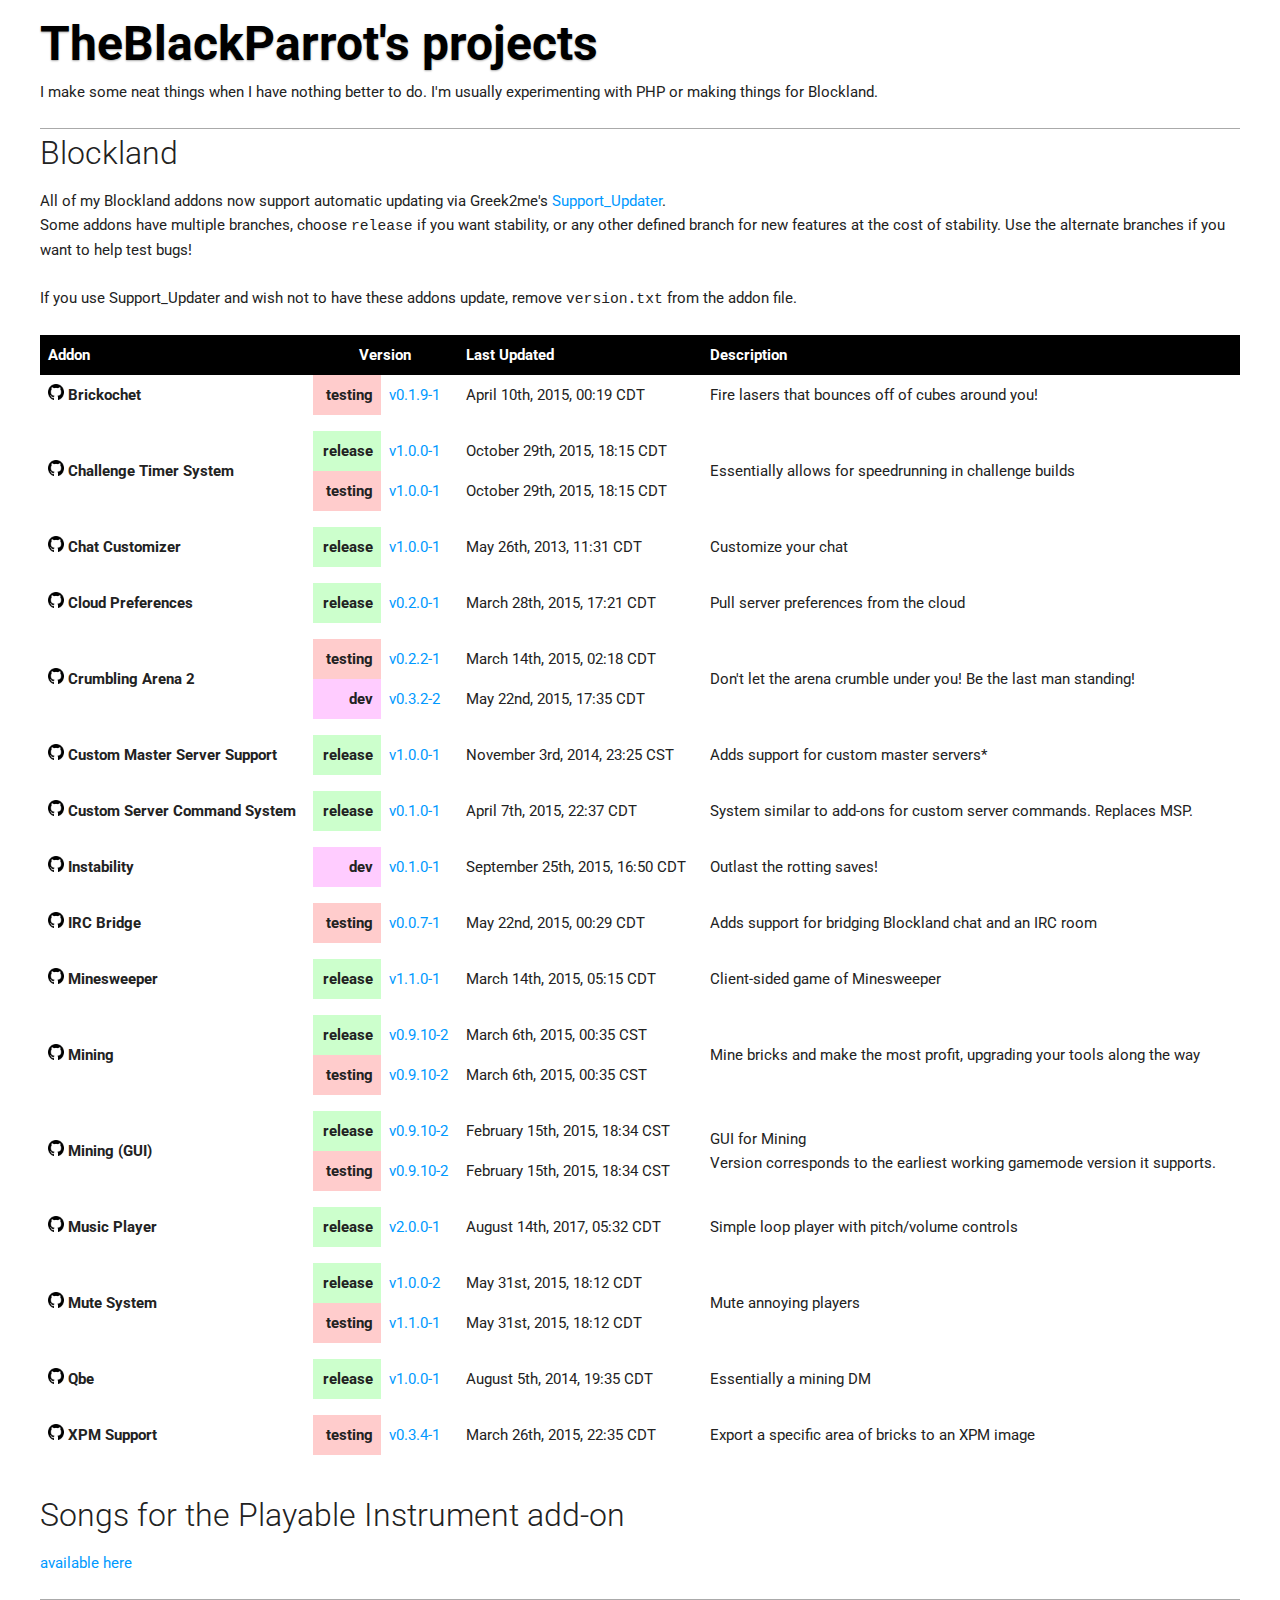
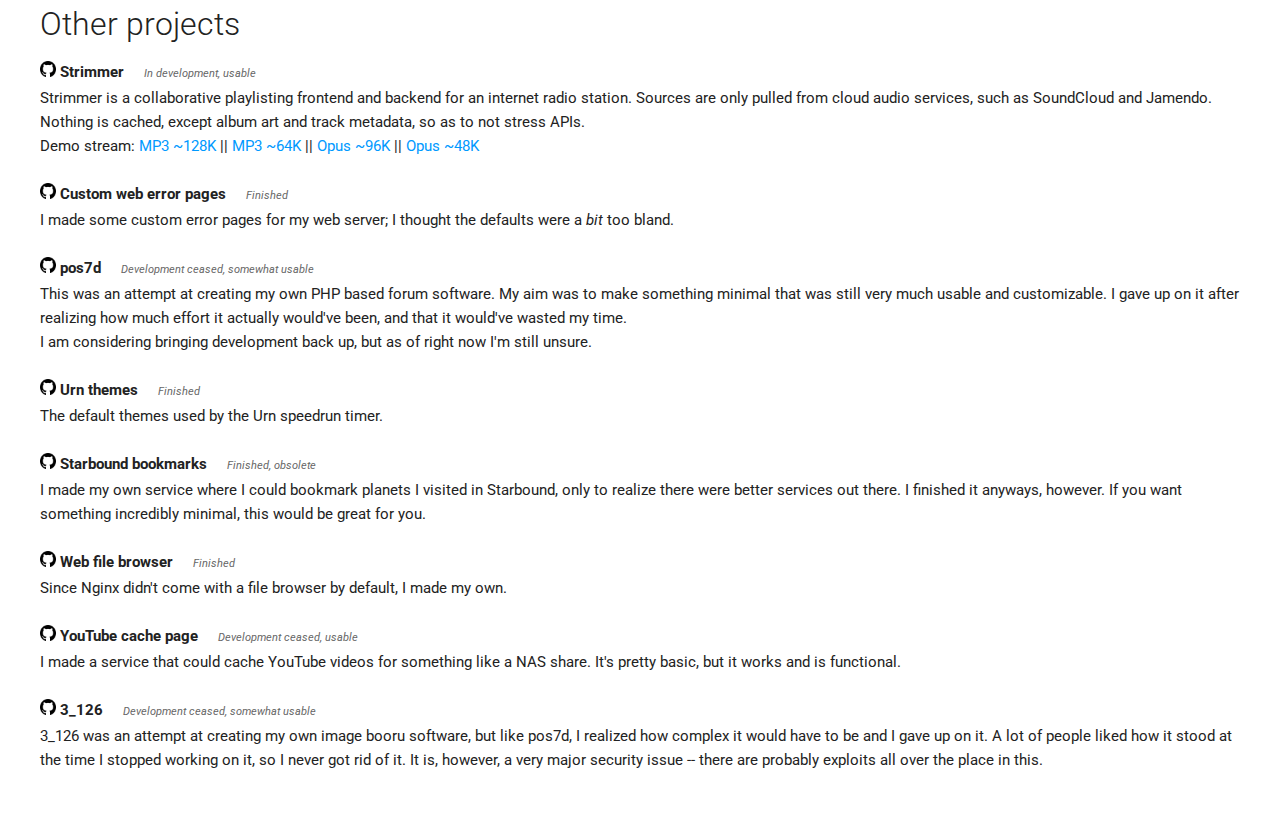
<file: index.html>
<html>

<head>
	<meta http-equiv="cache-control" content="max-age=0" />
	<meta http-equiv="cache-control" content="no-cache" />
	<meta http-equiv="expires" content="0" />
	<meta http-equiv="expires" content="Tue, 01 Jan 1980 1:00:00 GMT" />
	<meta http-equiv="pragma" content="no-cache" />
	<title>TheBlackParrot's projects</title>
	<link rel="stylesheet" type="text/css" href="css/reset.css"/>
	<link rel="stylesheet" type="text/css" href="css/main.css"/>
	<meta charset="UTF-8"/>
</head>

<body>
	<div class="wrapper">
		<div class="content">
			<h1>TheBlackParrot's projects</h1>
			<p>I make some neat things when I have nothing better to do. I'm usually experimenting with PHP or making things for Blockland.</p>
			<hr/>
			<h2>Blockland</h2>
			<p>All of my Blockland addons now support automatic updating via Greek2me's <a href="http://forum.blockland.us/index.php?topic=255382.0">Support_Updater</a>.<br/>Some addons have multiple branches, choose <tt>release</tt> if you want stability, or any other defined branch for new features at the cost of stability. Use the alternate branches if you want to help test bugs!</p>
			<p>If you use Support_Updater and wish not to have these addons update, remove <tt>version.txt</tt> from the addon file.</p>
			<table>
				<tr>
					<td>Addon</td>
					<td colspan="2" style="text-align: center;">Version</td>
					<td>Last Updated</td>
					<td>Description</td>
				</tr>
				<tr>
					<td><a href="https://github.com/TheBlackParrot/blockland-brickochet"><img src="images/gh-icon.png"/></a> <strong>Brickochet</strong></td>
					<td class="testing-br">testing</td>
					<td><a href="blockland-repo/brickochet/testing/Gamemode_Brickochet.zip">v0.1.9-1</a></td>
					<td>April 10th, 2015, 00:19 CDT</td>
					<td>Fire lasers that bounces off of cubes around you!</td>
				</tr>
				<tr>
					<td></td>
				</tr>
				<tr>
					<td rowspan="2"><a href="https://github.com/TheBlackParrot/blockland-challenge-timer"><img src="images/gh-icon.png"/></a> <strong>Challenge Timer System</strong></td>
					<td class="release-br">release</td>
					<td><a href="blockland-repo/challengetimer/release/Server_ChallengeTimer.zip">v1.0.0-1</a></td>
					<td>October 29th, 2015, 18:15 CDT</td>
					<td rowspan="2">Essentially allows for speedrunning in challenge builds</td>
				</tr>
				<tr>
					<td class="testing-br">testing</td>
					<td><a href="blockland-repo/challengetimer/testing/Server_ChallengeTimer.zip">v1.0.0-1</a></td>
					<td>October 29th, 2015, 18:15 CDT</td>
				</tr>
				<tr>
					<td></td>
				</tr>
				<tr>
					<td><a href="https://github.com/TheBlackParrot/blockland-chat-customizer"><img src="images/gh-icon.png"/></a> <strong>Chat Customizer</strong></td>
					<td class="release-br">release</td>
					<td><a href="blockland-repo/chatcus/release/Client_CustomChat.zip">v1.0.0-1</a></td>
					<td>May 26th, 2013, 11:31 CDT</td>
					<td>Customize your chat</td>
				</tr>
				<tr>
					<td></td>
				</tr>
				<tr>
					<td><a href="https://github.com/TheBlackParrot/blockland-cloudprefs"><img src="images/gh-icon.png"/></a> <strong>Cloud Preferences</strong></td>
					<td class="release-br">release</td>
					<td><a href="blockland-repo/cloudprefs/release/Server_CloudPreferences.zip">v0.2.0-1</a></td>
					<td>March 28th, 2015, 17:21 CDT</td>
					<td>Pull server preferences from the cloud</td>
				</tr>
				<tr>
					<td></td>
				</tr>
				<tr>
					<td rowspan="2"><a href="https://github.com/TheBlackParrot/blockland-crumbling-arena"><img src="images/gh-icon.png"/></a> <strong>Crumbling Arena 2</strong></td>
					<td class="testing-br">testing</td>
					<td><a href="blockland-repo/crumble/testing/Gamemode_Crumbling_Arena_II.zip">v0.2.2-1</a></td>
					<td>March 14th, 2015, 02:18 CDT</td>
					<td rowspan="2">Don't let the arena crumble under you! Be the last man standing!</td>
				</tr>
				<tr>
					<td class="dev-br">dev</td>
					<td><a href="blockland-repo/crumble/dev/Gamemode_Crumbling_Arena_II.zip">v0.3.2-2</a></td>
					<td>May 22nd, 2015, 17:35 CDT</td>
				</tr>
				<tr>
					<td></td>
				</tr>
				<tr>
					<td><a href="https://github.com/TheBlackParrot/blockland-master-server"><img src="images/gh-icon.png"/></a> <strong>Custom Master Server Support</strong></td>
					<td class="release-br">release</td>
					<td><a href="blockland-repo/customms-client/release/Script_CustomMS.zip">v1.0.0-1</a></td>
					<td>November 3rd, 2014, 23:25 CST</td>
					<td>Adds support for custom master servers<span title="PHP scripts are avilable on the GitHub repository">*</span></td>
				</tr>
				<tr>
					<td></td>
				</tr>
				<tr>
					<td><a href="https://github.com/TheBlackParrot/blockland-cscs"><img src="images/gh-icon.png"/></a> <strong>Custom Server Command System</strong></td>
					<td class="release-br">release</td>
					<td><a href="blockland-repo/cscs/release/Server_CustomServerCommandSystem.zip">v0.1.0-1</a></td>
					<td>April 7th, 2015, 22:37 CDT</td>
					<td>System similar to add-ons for custom server commands. Replaces MSP.</td>
				</tr>
				<tr>
					<td></td>
				</tr>
				<tr>
					<td><a href="https://github.com/TheBlackParrot/blockland-instability"><img src="images/gh-icon.png"/></a> <strong>Instability</strong></td>
					<td class="dev-br">dev</td>
					<td><a href="blockland-repo/instability/dev/Gamemode_Instability.zip">v0.1.0-1</a></td>
					<td>September 25th, 2015, 16:50 CDT</td>
					<td>Outlast the rotting saves!</td>
				</tr>
				<tr>
					<td></td>
				</tr>
				<tr>
					<td><a href="https://github.com/TheBlackParrot/blockland-irc-bridge"><img src="images/gh-icon.png"/></a> <strong>IRC Bridge</strong></td>
					<td class="testing-br">testing</td>
					<td><a href="blockland-repo/irc/testing/Server_IRCBridge.zip">v0.0.7-1</a></td>
					<td>May 22nd, 2015, 00:29 CDT</td>
					<td>Adds support for bridging Blockland chat and an IRC room</td>
				</tr>
				<tr>
					<td></td>
				</tr>
				<tr>
					<td><a href="https://github.com/TheBlackParrot/blockland-minesweeper"><img src="images/gh-icon.png"/></a> <strong>Minesweeper</strong></td>
					<td class="release-br">release</td>
					<td><a href="blockland-repo/mines/release/Client_Mines.zip">v1.1.0-1</a></td>
					<td>March 14th, 2015, 05:15 CDT</td>
					<td>Client-sided game of Minesweeper</td>
				</tr>
				<tr>
					<td></td>
				</tr>
				<tr>
					<td rowspan="2"><a href="https://github.com/TheBlackParrot/blockland-mining"><img src="images/gh-icon.png"/></a> <strong>Mining</strong></td>
					<td class="release-br">release</td>
					<td><a href="blockland-repo/mining/release/Gamemode_Mining.zip">v0.9.10-2</a></td>
					<td>March 6th, 2015, 00:35 CST</td>
					<td rowspan="2">Mine bricks and make the most profit, upgrading your tools along the way</td>
				</tr>
				<tr>
					<td class="testing-br">testing</td>
					<td><a href="blockland-repo/mining/testing/Gamemode_Mining.zip">v0.9.10-2</a></td>
					<td>March 6th, 2015, 00:35 CST</td>
				</tr>
				<tr>
					<td></td>
				</tr>
				<tr>
					<td rowspan="2"><a href="https://github.com/TheBlackParrot/blockland-mining-gui"><img src="images/gh-icon.png"/></a> <strong>Mining (GUI)</strong></td>
					<td class="release-br">release</td>
					<td><a href="blockland-repo/mining/release/Client_Mining.zip">v0.9.10-2</a></td>
					<td>February 15th, 2015, 18:34 CST</td>
					<td rowspan="2">GUI for Mining<br/>Version corresponds to the earliest working gamemode version it supports.</td>
				</tr>
				<tr>
					<td class="testing-br">testing</td>
					<td><a href="blockland-repo/mining/testing/Client_Mining.zip">v0.9.10-2</a></td>
					<td>February 15th, 2015, 18:34 CST</td>
				</tr>
				<tr>
					<td></td>
				</tr>
				<tr>
					<td><a href="https://github.com/TheBlackParrot/blockland-music-player"><img src="images/gh-icon.png"/></a> <strong>Music Player</strong></td>
					<td class="release-br">release</td>
					<td><a href="blockland-repo/musicplayer/release/Client_MusicPlayer.zip">v2.0.0-1</a></td>
					<td>August 14th, 2017, 05:32 CDT</td>
					<td>Simple loop player with pitch/volume controls</td>
				</tr>
				<tr>
					<td></td>
				</tr>
				<tr>
					<td rowspan="2"><a href="https://github.com/TheBlackParrot/blockland-mute-system"><img src="images/gh-icon.png"/></a> <strong>Mute System</strong></td>
					<td class="release-br">release</td>
					<td><a href="blockland-repo/mute/release/Server_Mute.zip">v1.0.0-2</a></td>
					<td>May 31st, 2015, 18:12 CDT</td>
					<td rowspan="2">Mute annoying players</td>
				</tr>
				<tr>
					<td class="testing-br">testing</td>
					<td><a href="blockland-repo/mute/testing/Server_Mute.zip">v1.1.0-1</a></td>
					<td>May 31st, 2015, 18:12 CDT</td>
				</tr>
				<tr>
					<td></td>
				</tr>
				<tr>
					<td><a href="https://github.com/TheBlackParrot/blockland-qbe"><img src="images/gh-icon.png"/></a> <strong>Qbe</strong></td>
					<td class="release-br">release</td>
					<td><a href="blockland-repo/qbe/testing/Gamemode_Qbe.zip">v1.0.0-1</a></td>
					<td>August 5th, 2014, 19:35 CDT</td>
					<td>Essentially a mining DM</td>
				</tr>
				<tr>
					<td></td>
				</tr>
				<tr>
					<td><a href="https://github.com/TheBlackParrot/blockland-xpm"><img src="images/gh-icon.png"/></a> <strong>XPM Support</strong></td>
					<td class="testing-br">testing</td>
					<td><a href="blockland-repo/xpm/testing/System_XPMSupport.zip">v0.3.4-1</a></td>
					<td>March 26th, 2015, 22:35 CDT</td>
					<td>Export a specific area of bricks to an XPM image</td>
				</tr>
			</table><br/><br/>
			<h2>Songs for the Playable Instrument add-on</h2>
			<p>
				<a href="songs/index.html">available here</a>
			</p>
			<hr/>
			<h2>Other projects</h2>
			<p>
				<strong><a href="https://github.com/SwooshyCueb/strimmer"><img src="images/gh-icon.png"/></a> Strimmer</strong>
				<span class="note">In development, usable</span><br/>
				Strimmer is a collaborative playlisting frontend and backend for an internet radio station. Sources are only pulled from cloud audio services, such as SoundCloud and Jamendo. Nothing is cached, except album art and track metadata, so as to not stress APIs.<br/>
				Demo stream: <a href="http://radio.theblackparrot.us:8000/stream.mp3">MP3 ~128K</a> || <a href="http://radio.theblackparrot.us:8000/streamlq.mp3">MP3 ~64K</a> || <a href="http://radio.radio.theblackparrot.us:8000/stream.opus">Opus ~96K</a> || <a href="http://radio.theblackparrot.us:8000/streamlq.opus">Opus ~48K</a>
			</p>
			<p>
				<strong><a href="https://github.com/TheBlackParrot/error-pages"><img src="images/gh-icon.png"/></a> Custom web error pages</strong>
				<span class="note">Finished</span><br/>
				I made some custom error pages for my web server; I thought the defaults were a <em>bit</em> too bland.
			</p>
			<p>
				<strong><a href="https://github.com/TheBlackParrot/pos7d"><img src="images/gh-icon.png"/></a> pos7d</strong>
				<span class="note">Development ceased, somewhat usable</span><br/>
				This was an attempt at creating my own PHP based forum software. My aim was to make something minimal that was still very much usable and customizable. I gave up on it after realizing how much effort it actually would've been, and that it would've wasted my time.<br/>
				I am considering bringing development back up, but as of right now I'm still unsure.
			</p>
			<p>
				<strong><a href="https://github.com/TheBlackParrot/urn-themes"><img src="images/gh-icon.png"/></a> Urn themes</strong>
				<span class="note">Finished</span><br/>
				The default themes used by the Urn speedrun timer.
			</p>
			<p>
				<strong><a href="https://github.com/TheBlackParrot/starbound-bookmarks"><img src="images/gh-icon.png"/></a> Starbound bookmarks</strong>
				<span class="note">Finished, obsolete</span><br/>
				I made my own service where I could bookmark planets I visited in Starbound, only to realize there were better services out there. I finished it anyways, however. If you want something incredibly minimal, this would be great for you.
			</p>
			<p>
				<strong><a href="https://github.com/TheBlackParrot/file-hierarchy-thing"><img src="images/gh-icon.png"/></a> Web file browser</strong>
				<span class="note">Finished</span><br/>
				Since Nginx didn't come with a file browser by default, I made my own.
			</p>
			<p>
				<strong><a href="https://github.com/TheBlackParrot/youtube-cache-page"><img src="images/gh-icon.png"/></a> YouTube cache page</strong>
				<span class="note">Development ceased, usable</span><br/>
				I made a service that could cache YouTube videos for something like a NAS share. It's pretty basic, but it works and is functional.
			</p>
			<p>
				<strong><a href="https://github.com/TheBlackParrot/3_126"><img src="images/gh-icon.png"/></a> 3_126</strong>
				<span class="note">Development ceased, somewhat usable</span><br/>
				3_126 was an attempt at creating my own image booru software, but like pos7d, I realized how complex it would have to be and I gave up on it. A lot of people liked how it stood at the time I stopped working on it, so I never got rid of it. It is, however, a very major security issue -- there are probably exploits all over the place in this.
			</p>
		</div>
	</div>
</body>

</html>
</file>
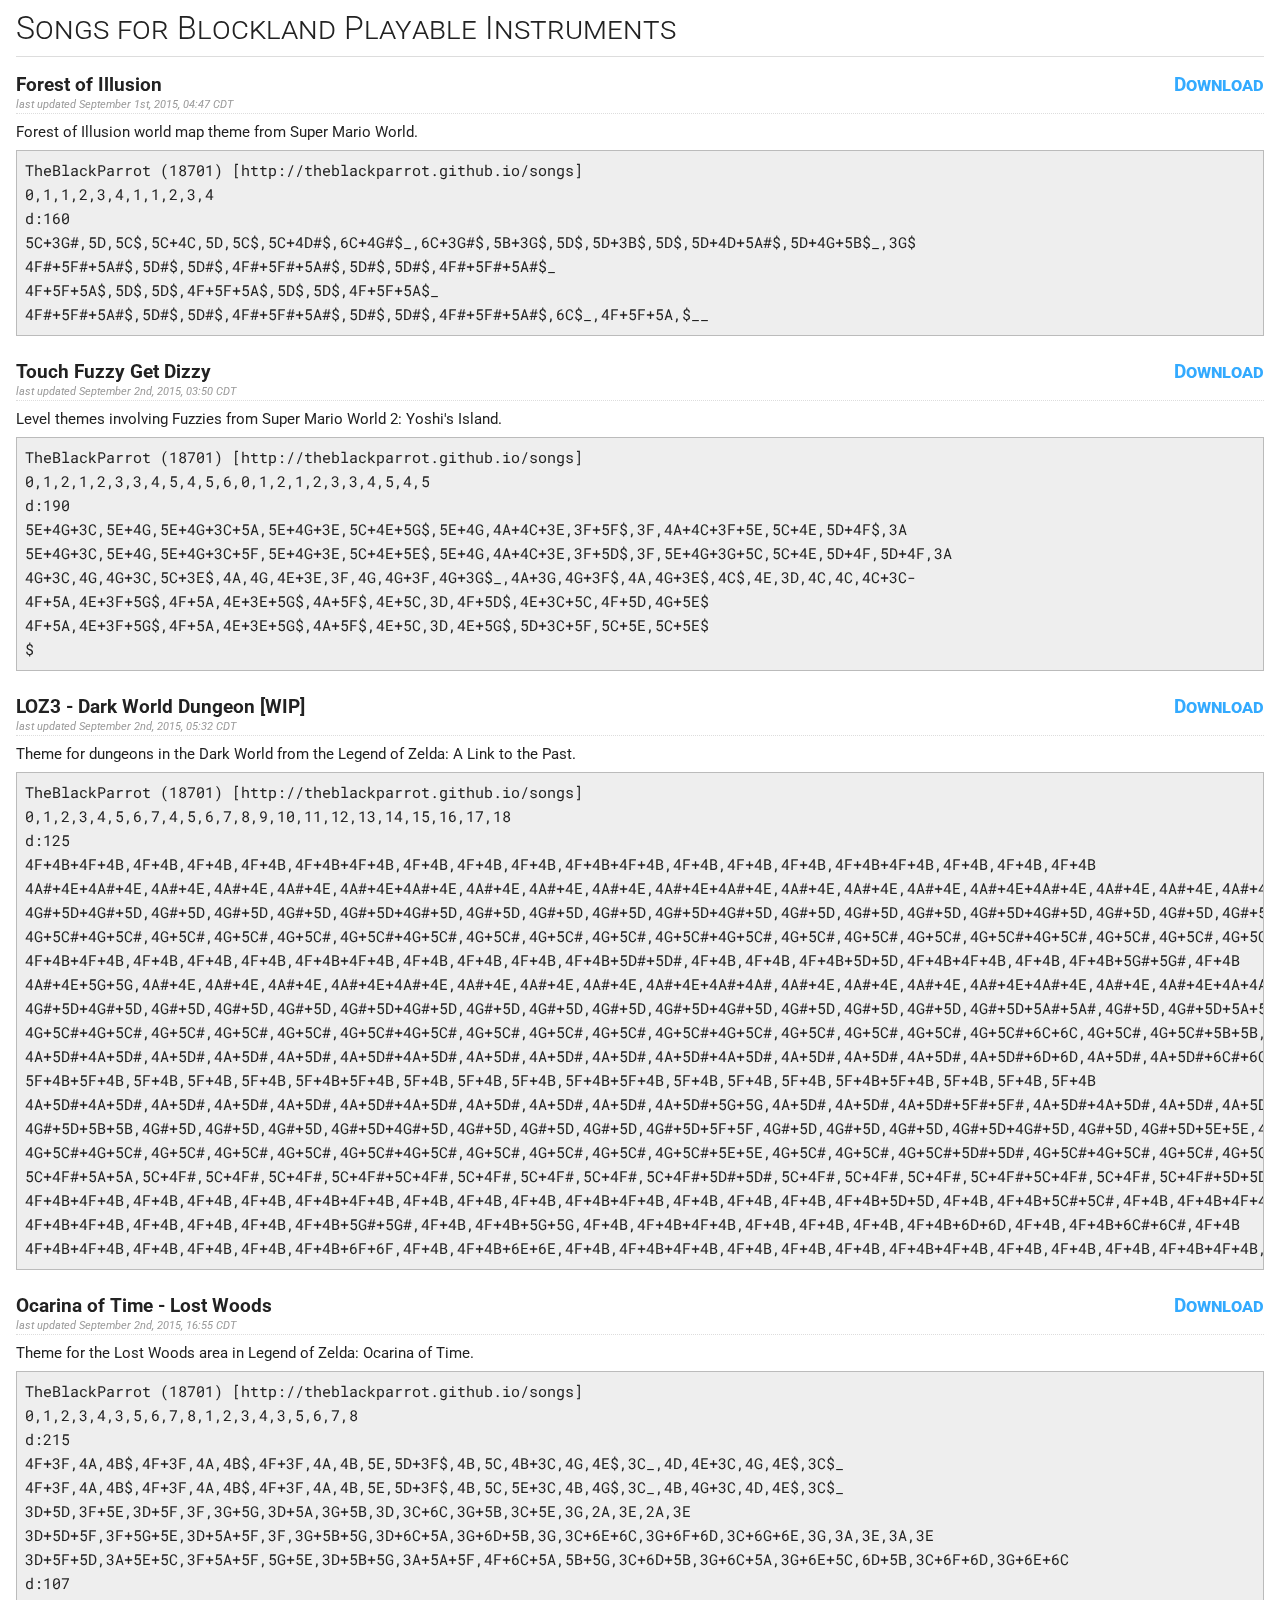
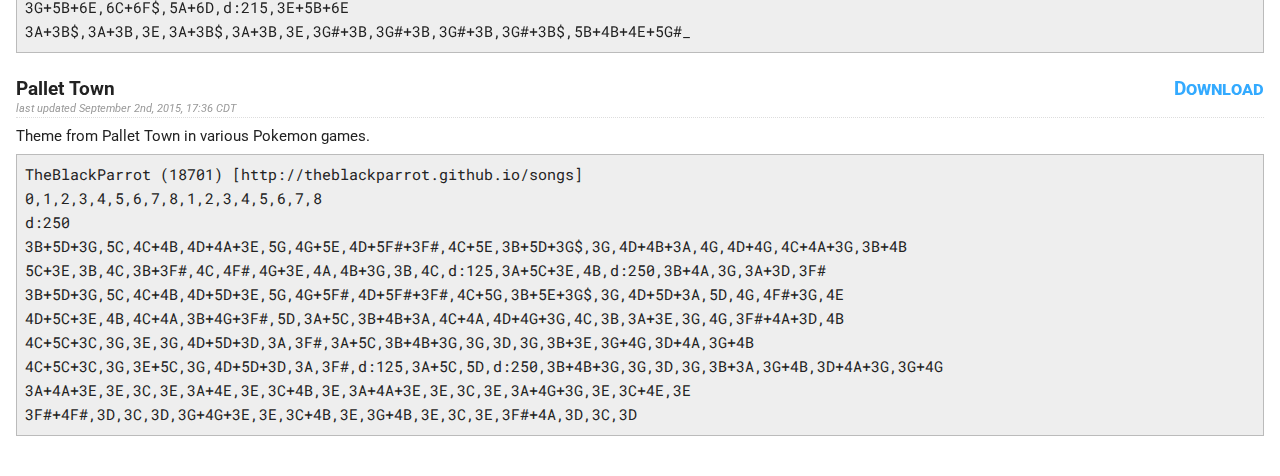
<file: songs/index.html>
<html>

<head>
	<link rel="stylesheet" type="text/css" href="../css/reset.css">
	<link rel="stylesheet" type="text/css" href="css/main.css">

	<meta charset="UTF-8">

	<script type="text/javascript" src="js/jquery-1.11.3.min.js"></script>
	<script type="text/javascript" src="js/scripts.js"></script>
</head>

<body>
	<div class="wrapper">
		<h1>Songs for Blockland Playable Instruments</h1>
		<div class="list">
		</div>
	</div>
</body>

</html>
</file>
<file: css/main.css>
@import url(http://fonts.googleapis.com/css?family=Roboto:400,700,300);

body {
	font-family: "Roboto", sans-serif;
	font-size: 11pt;
	line-height: 18pt;
	color: #222;
}
.wrapper {
	width: 1200px;
	margin: auto;
	padding: 32px;
}

h1 {
	font-size: 36pt;
	font-weight: 700;
	text-shadow: 0px 1px 2px rgba(0,0,0,0.33);
	color: #000;
	margin-bottom: 24px;
}
h2 {
	font-size: 24pt;
	font-weight: 300;
	margin-bottom: 24px;
}
p {
	margin-bottom: 24px;
}
hr {
	border: 0;
	border-bottom: 1px solid #aaa;
	margin-bottom: 12px;
	margin-top: 12px;
}
strong {
	font-weight: 700;
}
a {
	color: #09f;
	text-decoration: none;
}
a:hover {
	color: #aaa;
}
em {
	font-style: italic;
}
tt {
	font-family: monospace;
}
table {
	width: 100%;
}
table tr td {
	padding: 8px;
	vertical-align: middle;
}
table tr:nth-child(1) td {
	background-color: #000;
	color: #fff;
	font-weight: 700;
}
table tr:nth-child(n+2) td {
}
.release-br, .unstable-br, .testing-br, .dev-br {
	font-weight: 700;
	text-align: right;
}
.release-br {
	background-color: #cfc;
}
.unstable-br {
	background-color: #ffc;
}
.testing-br {
	background-color: #fcc;
}
.dev-br {
	background-color: #fcf;
}
img {
	height: 12pt;
	width: auto;
}
.note {
	font-size: 8pt;
	font-style: italic;
	color: #666;
	padding-left: 16px;
}
</file>
<file: songs/css/main.css>
@import url(http://fonts.googleapis.com/css?family=Roboto:400,700,300);
@import url(http://fonts.googleapis.com/css?family=Roboto+Mono:400);

body {
	font-family: "Roboto", sans-serif;
	font-size: 11pt;
	line-height: 18pt;
	color: #222;
}

h1 {
	font-variant: small-caps;
	font-size: 24pt;
	font-weight: 300;
	border-bottom: 1px solid #ddd;
	padding-bottom: 16px;
	margin-bottom: 16px;
}

.wrapper {
	width: calc(100% - 32px);
	padding: 16px;
}

.title, .updated, .description {
	display: block;
}
.title {
	font-weight: 700;
	font-size: 14pt;
}
.updated {
	font-size: 8pt;
	color: #999;
	font-style: italic;
	line-height: 12pt;
	border-bottom: 1px dotted #ddd;
	margin-bottom: 6px;
}
.source {
	background-color: #eee;
	border: 1px solid #bbb;
	padding: 8px;
	width: calc(100% - 18px);
	font-family: "Roboto Mono", monospace;
	overflow-x: auto;
}
.download {
	text-align: right;
	float: right;
	color: #3af;
	text-decoration: none;
	font-variant: small-caps;
}
.download:hover {
	color: #999;
}
.description {
	margin-bottom: 6px;
}
.song {
	margin-bottom: 24px;
}
</file>
